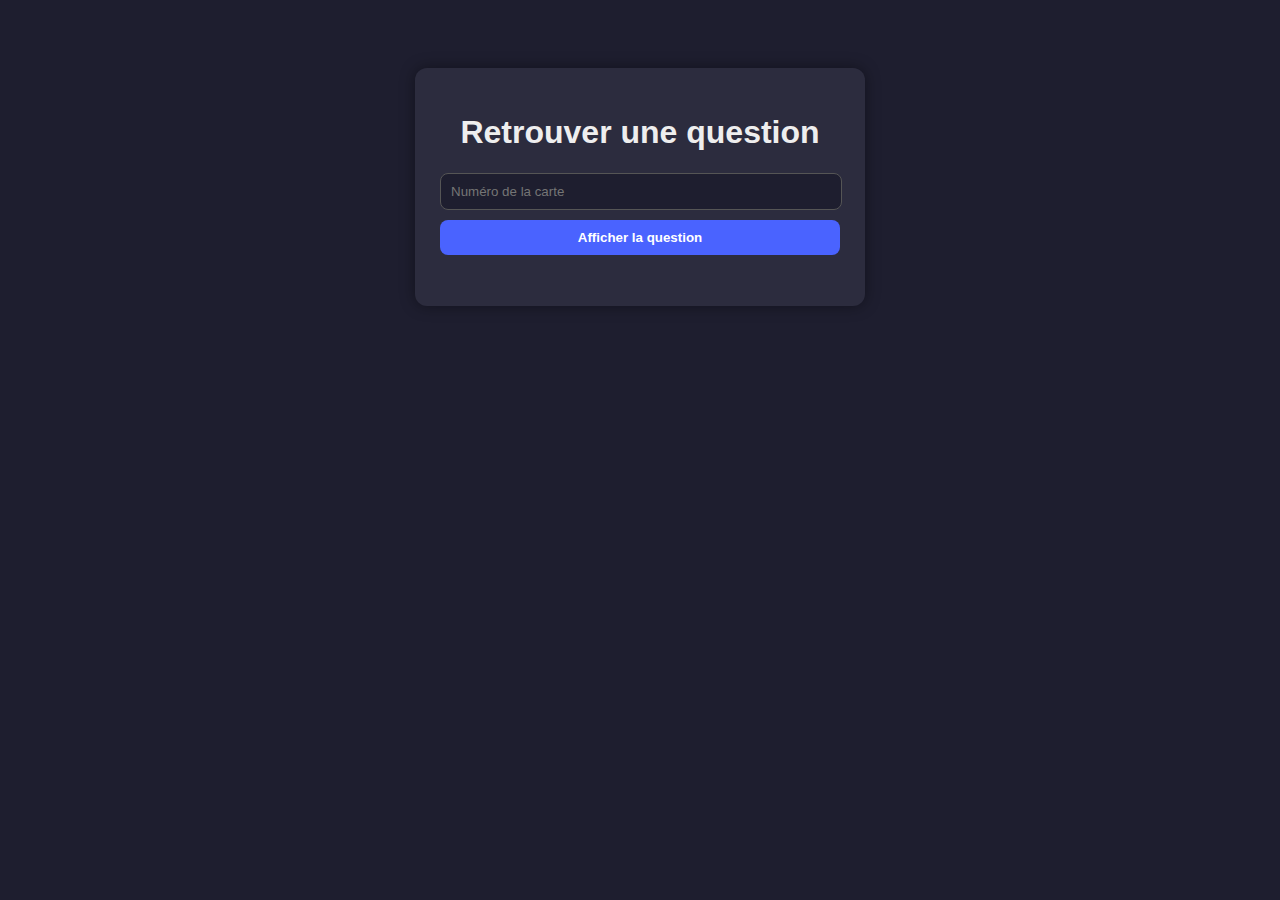
<file: index.html>
<!DOCTYPE html>
<html lang="fr">
<head>
   <meta charset="UTF-8" />
   <meta name="viewport" content="width=device-width, initial-scale=1.0" />
   <title>Questions App</title>
   <link rel="stylesheet" href="style.css" />
</head>
<body>

   <div class="container">
      <h1>Retrouver une question</h1>

      <input 
         type="number" 
         id="inputNumber"
         placeholder="Numéro de la carte"
      />

      <button id="searchButton">Afficher la question</button>

      <p id="outputQuestion"></p>
   </div>

   <script src="app.js"></script>
</body>
</html>
</file>
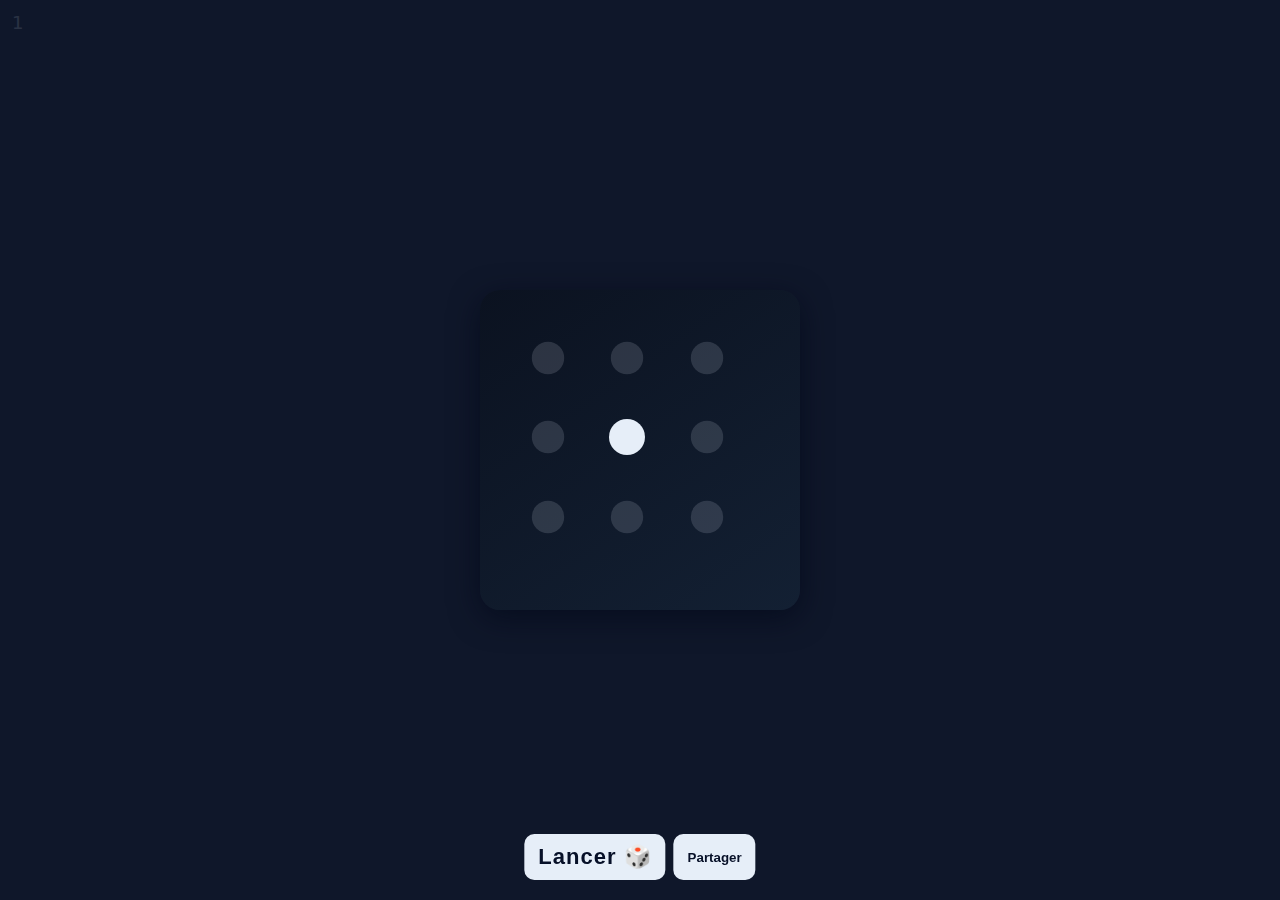
<file: main.html>
<!doctype html>
<html lang="fr">
<head>
<meta charset="utf-8" />
<meta name="viewport" content="width=device-width,initial-scale=1" />
<title>Dé</title>
<style>
   html,body{height:100%;margin:0;font-family:system-ui,Segoe UI,Roboto,Arial}
   body{display:flex;align-items:center;justify-content:center;background:#0f172a;color:#e6eef8}
   .card{width:320px;height:320px;border-radius:20px;background:linear-gradient(145deg,#0b1220,#132033);display:flex;align-items:center;justify-content:center;box-shadow:0 8px 30px rgba(2,6,23,.6);user-select:none}
   .dot-grid{width:220px;height:220px;display:grid;grid-template-columns:repeat(3,1fr);grid-template-rows:repeat(3,1fr);gap:18px}
   .dot{width:36px;height:36px;border-radius:50%;background:#e6eef8;opacity:.15;transform:scale(.9);transition:all .25s ease}
   .dot.on{opacity:1;transform:scale(1)}
   .controls{position:fixed;bottom:20px;left:50%;transform:translateX(-50%);display:flex;gap:8px}
   button{background:#e6eef8;color:#071028;border:0;padding:10px 14px;border-radius:10px;font-weight:600;cursor:pointer}
   .roll{font-size:22px;font-weight:700;letter-spacing:1px}
   .big-num{position:absolute;top:12px;left:12px;font-size:18px;opacity:.12}
</style>
</head>
<body>
   <div class="card" role="application" aria-label="Dé virtuel" tabindex="0">
      <div class="big-num" id="last">—</div>
      <div class="dot-grid" id="grid" aria-hidden="true">
         <!-- 9 emplacements, indexés 0..8 -->
         <div class="dot" data-i="0"></div><div class="dot" data-i="1"></div><div class="dot" data-i="2"></div>
         <div class="dot" data-i="3"></div><div class="dot" data-i="4"></div><div class="dot" data-i="5"></div>
         <div class="dot" data-i="6"></div><div class="dot" data-i="7"></div><div class="dot" data-i="8"></div>
      </div>
   </div>

   <div class="controls" role="region" aria-label="Contrôles">
      <button id="rollBtn" class="roll">Lancer 🎲</button>
      <button id="shareBtn">Partager</button>
   </div>

<script>
const patterns = {
   1: [4],
   2: [0,8],
   3: [0,4,8],
   4: [0,2,6,8],
   5: [0,2,4,6,8],
   6: [0,2,3,5,6,8]
};
const dots = Array.from(document.querySelectorAll('.dot'));
const lastEl = document.getElementById('last');
const rollBtn = document.getElementById('rollBtn');
const shareBtn = document.getElementById('shareBtn');

function setPattern(n){
   dots.forEach(d=>d.classList.remove('on'));
   (patterns[n]||[]).forEach(i=>{
      const el = dots.find(x=>x.dataset.i==i);
      if(el) el.classList.add('on');
   });
   lastEl.textContent = n;
}

function rollOnce(){
  // petite animation
   rollBtn.disabled = true;
   let steps = 12;
   const interval = setInterval(()=>{
      const r = Math.floor(Math.random()*6)+1;
      setPattern(r);
      steps--;
      if(steps<=0){ clearInterval(interval); rollBtn.disabled = false; }
   }, 80);
}

rollBtn.addEventListener('click', rollOnce);
document.body.addEventListener('keydown', e=>{ if(e.code==='Space') { e.preventDefault(); rollOnce(); }});
document.querySelector('.card').addEventListener('dblclick', rollOnce);

// partage / copier le lien
shareBtn.addEventListener('click', async ()=>{
   try{
      const url = location.href;
      if(navigator.share){ await navigator.share({title:'Dé en ligne',text:'Lancer le dé',url}); return; }
      await navigator.clipboard.writeText(url);
      alert('Lien copié dans le presse-papier — génère un QR à partir de ce lien.');
   }catch(e){ alert('Impossible de partager : ' + e.message); }
});

// au chargement, affiche un 1
setPattern(1);
</script>
</body>
</html>
</file>
<file: style.css>
/* === BODY + CONTAINER === */
body {
   font-family: sans-serif;
   background: #1e1e2f; /* Dark mode fixe */
   color: #eee;
   display: flex;
   justify-content: center;
   padding: 20px;
}

.container {
   margin-top: 40px;
   background: #2c2c3e;
   padding: 25px;
   border-radius: 12px;
   width: 95%;
   max-width: 400px;
   text-align: center;
   box-shadow: 0 0 15px rgba(0,0,0,0.4);
}

/* === INPUT + BUTTONS === */
input {
   width: 95%;
   padding: 10px;
   border-radius: 8px;
   border: 1px solid #555;
   margin-bottom: 10px;
   background: #1e1e2f;
   color: #eee;
}

button {
   width: 100%;
   padding: 10px;
   border-radius: 8px;
   border: none;
   background: #4a63ff;
   color: white;
   font-weight: bold;
   cursor: pointer;
   margin-bottom: 10px;
}

button:hover {
   background: #3a4bd1;
}

.answer-btn {
   display: block;
   width: 100%;
   margin: 8px 0;
   padding: 12px;
   background: #3b3b55;
   border: none;
   border-radius: 8px;
   cursor: pointer;
   transition: 0.2s;
   color: #eee;
}

.answer-btn:hover {
   background: #4a4a70;
}

.correct {
   background: #50b886 !important;
   color: white;
   animation: correctPulse 0.4s ease;
}

@keyframes correctPulse {
   0% { transform: scale(1); }
   50% { transform: scale(1.08); }
   100% { transform: scale(1); }
}

.wrong {
   background: #de494e !important;
   color: white;
   animation: wrongShake 0.3s ease;
}

@keyframes wrongShake {
   0% { transform: translateX(0); }
   25% { transform: translateX(-6px); }
   50% { transform: translateX(6px); }
   75% { transform: translateX(-6px); }
   100% { transform: translateX(0); }
}

/* === SCORE === */
#scoreContainer {
   margin-top: 20px;
   padding: 15px;
   background: #38384f;
   border-radius: 10px;
   box-shadow: 0 0 6px rgba(0,0,0,0.2);
}

#winMessage {
   margin-top: 10px;
   font-weight: bold;
   color: #50b886;
   font-size: 18px;
}

/* === CONFETTI === */
#confettiCanvas {
   position: fixed;
   pointer-events: none;
   top: 0;
   left: 0;
   width: 100%;
   height: 100%;
   z-index: 9999;
}

/* === RESPONSIVE === */
@media (max-width: 480px) {
   .container {
      width: 100%;
      padding: 20px;
   }

   input, button, .answer-btn {
      font-size: 16px;
      padding: 10px;
   }
}
</file>
